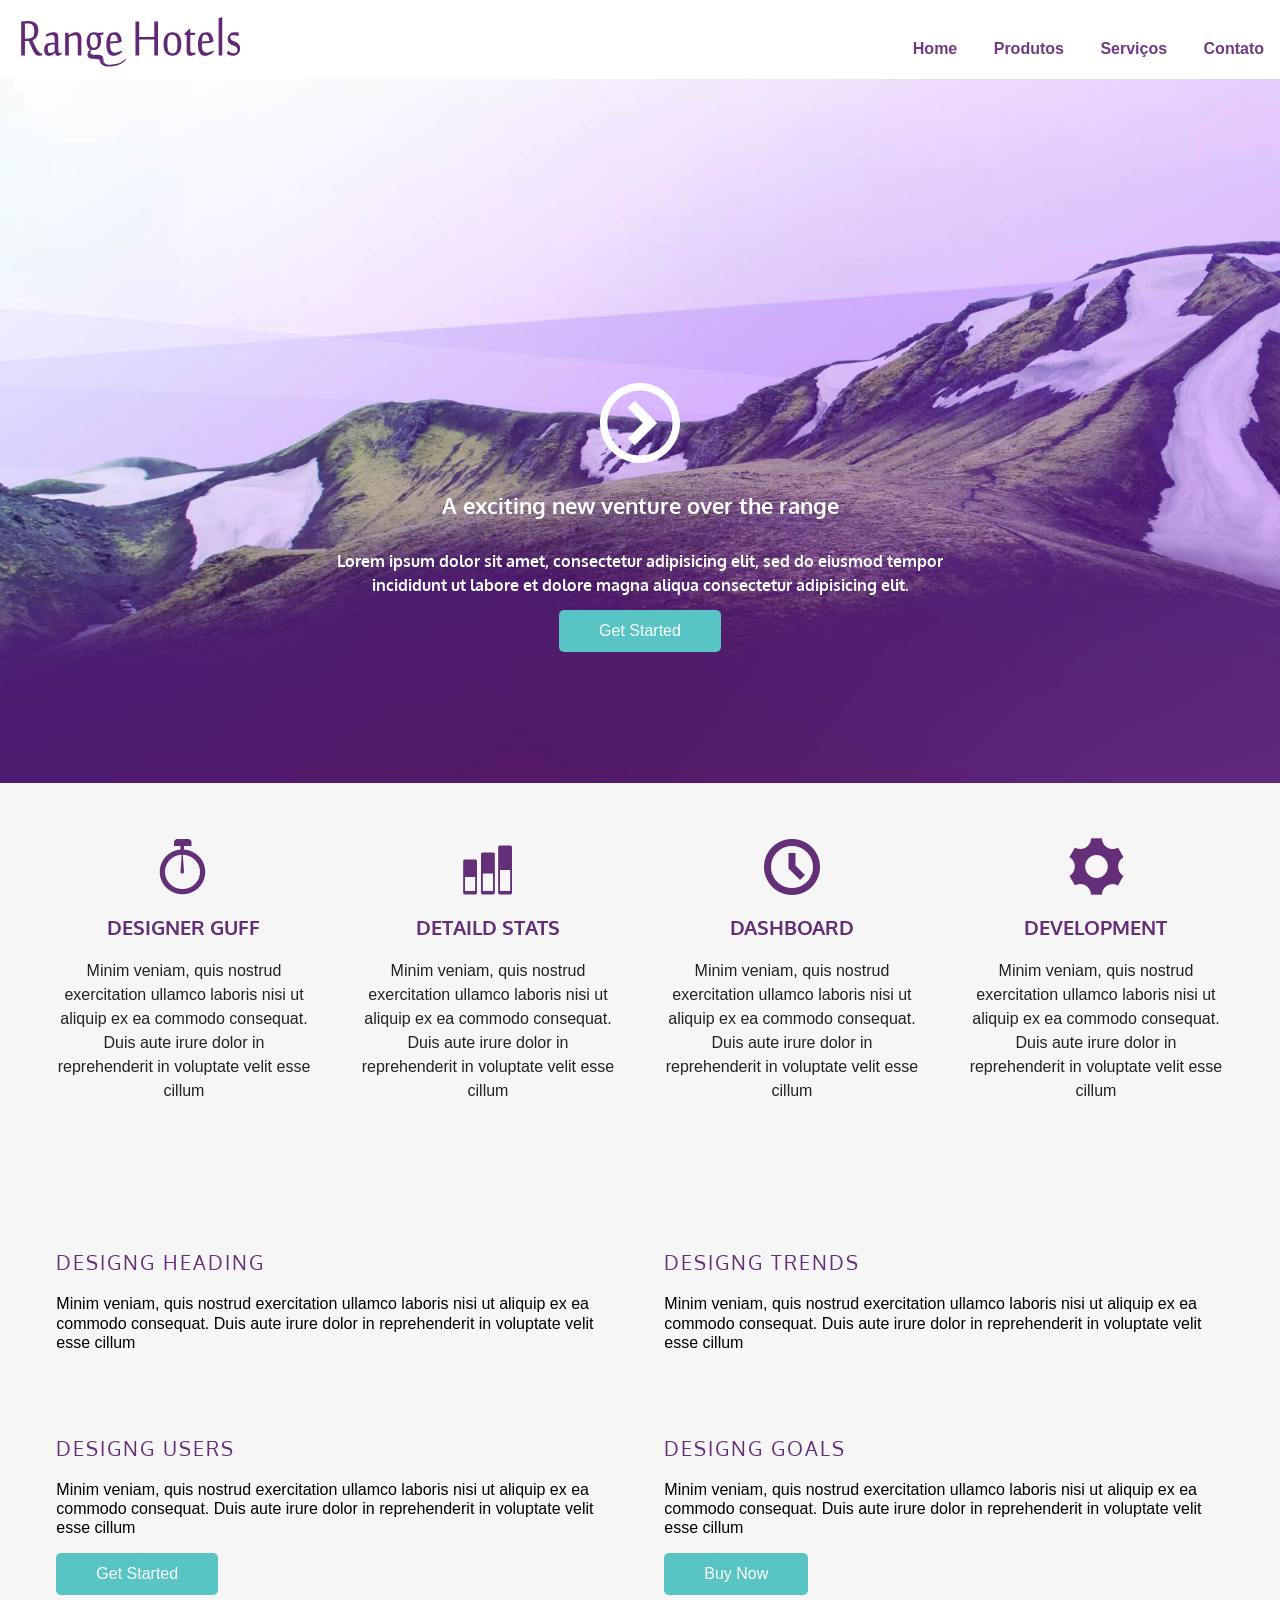
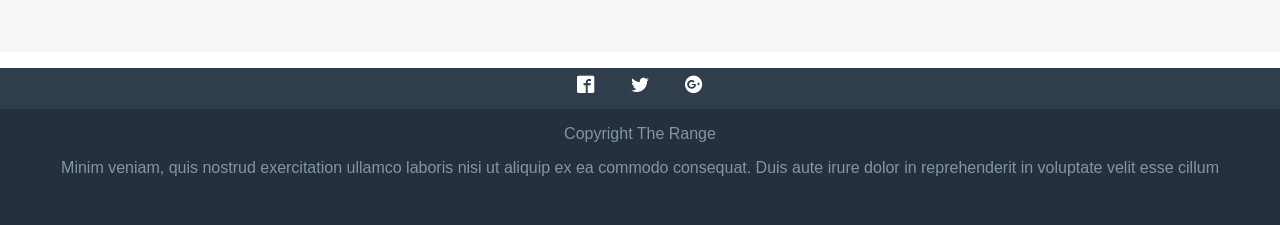
<file: index.html>
﻿<!DOCTYPE html>
<html lang="en">
<head>
    <meta charset="UTF-8">
    <meta http-equiv="X-UA-Compatible" content="IE=edge">
    <meta name="viewport" content="width=device-width, initial-scale=1.0">

    <link href='http://fonts.googleapis.com/css?family=Oxygen:400,300,700' rel='stylesheet' type='text/css'>

    <link rel="stylesheet" href="icomoon/style.css">
    <link rel="stylesheet" href="css/normalize.css">
    <link rel="stylesheet" href="css/main.css">

    <title>Responsive</title>
</head>
<body>
        <header class="top-header clearfix">
            <img class="top-header-logo" src="images/logo_mob.svg" alt="Logotipo">

            <nav class="top-nav">
                <ul>
                    <li><a href="#">Home</a></li>
                    <li><a href="#">Produtos</a></li>
                    <li><a href="#">Serviços</a></li>
                    <li><a href="#">Contato</a></li>
                </ul>
            </nav>
        </header>

            <main>
                <section class="top-content">
                    <div class="icon-play">
                        <img src="images/icon_play.svg" alt="icone de play">
                    </div>
                    
                    <h1 class="top-content-title">A exciting new venture over the range</h1>

                    <h2 class="top-content-subtitle">
                        Lorem ipsum dolor sit amet, consectetur adipisicing elit, 
                        sed do eiusmod tempor incididunt ut labore et dolore magna aliqua 
                        consectetur adipisicing elit.
                    </h2>

                    <a class="button" href="#">Get Started</a>
                </section>                
                
                <section class="middle-content row">
                    <article class="col-1-4">
                        <span class="icon-stopwatch"></span>
                        <h3 class="middle-content-title">Designer Guff</h3>
                        <p class="middle-content-description">
                            Minim veniam, quis nostrud exercitation ullamco laboris
                            nisi ut aliquip ex ea commodo consequat. Duis aute irure dolor
                            in reprehenderit in voluptate velit esse cillum
                        </p>
                    </article>

                    <article class="col-1-4">
                        <span class="icon-stats-bars2"></span>
                        <h3 class="middle-content-title">Detaild Stats</h3>
                        <p>
                            Minim veniam, quis nostrud exercitation ullamco laboris
                            nisi ut aliquip ex ea commodo consequat. Duis aute irure dolor
                            in reprehenderit in voluptate velit esse cillum
                        </p>
                    </article>

                    <article class="col-1-4">
                        <span class="icon-clock"></span>
                        <h3 class="middle-content-title">Dashboard</h3>
                        <p>
                            Minim veniam, quis nostrud exercitation ullamco laboris
                            nisi ut aliquip ex ea commodo consequat. Duis aute irure dolor
                            in reprehenderit in voluptate velit esse cillum
                        </p>
                    </article>

                    <article class="col-1-4">
                        <span class="icon-cog"></span>
                        <h3 class="middle-content-title">Development</h3>
                        <p>
                            Minim veniam, quis nostrud exercitation ullamco laboris
                            nisi ut aliquip ex ea commodo consequat. Duis aute irure dolor
                            in reprehenderit in voluptate velit esse cillum
                        </p>
                    </article>
                </section>

                <section class="main-content row">
                    <article class="main-content-article col-1-2">
                        <h3 class="main-content-title">Designg Heading</h3>
                        <p>
                            Minim veniam, quis nostrud exercitation ullamco laboris
                            nisi ut aliquip ex ea commodo consequat. Duis aute irure dolor
                            in reprehenderit in voluptate velit esse cillum
                        </p>
                    </article>

                    <article class="main-content-article col-1-2">
                        <h3 class="main-content-title">Designg Trends</h3>
                        <p>
                            Minim veniam, quis nostrud exercitation ullamco laboris
                            nisi ut aliquip ex ea commodo consequat. Duis aute irure dolor
                            in reprehenderit in voluptate velit esse cillum
                        </p>
                    </article>

                    <article class="main-content-article clearfix col-1-2">
                        <h3 class="main-content-title">Designg Users</h3>
                        <p>
                            Minim veniam, quis nostrud exercitation ullamco laboris
                            nisi ut aliquip ex ea commodo consequat. Duis aute irure dolor
                            in reprehenderit in voluptate velit esse cillum
                        </p>

                        <a href="#" class="button">Get Started</a>
                    </article>

                    <article class="main-content-article clearfix col-1-2">
                        <h3 class="main-content-title">Designg Goals</h3>
                        <p>
                            Minim veniam, quis nostrud exercitation ullamco laboris
                            nisi ut aliquip ex ea commodo consequat. Duis aute irure dolor
                            in reprehenderit in voluptate velit esse cillum
                        </p>

                        <a href="#" class="button">Buy Now</a>
                    </article>
                </section>
            </main>

            <footer class="footer">
                <ul class="footer-menushare">
                    <li>
                        <a href="#" class="icon-facebook2">
                            <span class="hidden">Facebook</span>
                        </a>
                    </li>
                    <li>
                        <a href="#" class="icon-twitter">
                            <span class="hidden">Twitter</span>
                        </a>
                    </li>
                    <li>
                        <a href="#" class="icon-google-plus3">
                            <span class="hidden">Google Plus</span>
                        </a>
                    </li>
                </ul>

                <p>Copyright The Range</p>
                <p>
                    Minim veniam, quis nostrud exercitation ullamco laboris
                            nisi ut aliquip ex ea commodo consequat. Duis aute irure dolor
                            in reprehenderit in voluptate velit esse cillum
                </p>
            </footer>
</body>
</html>
</file>
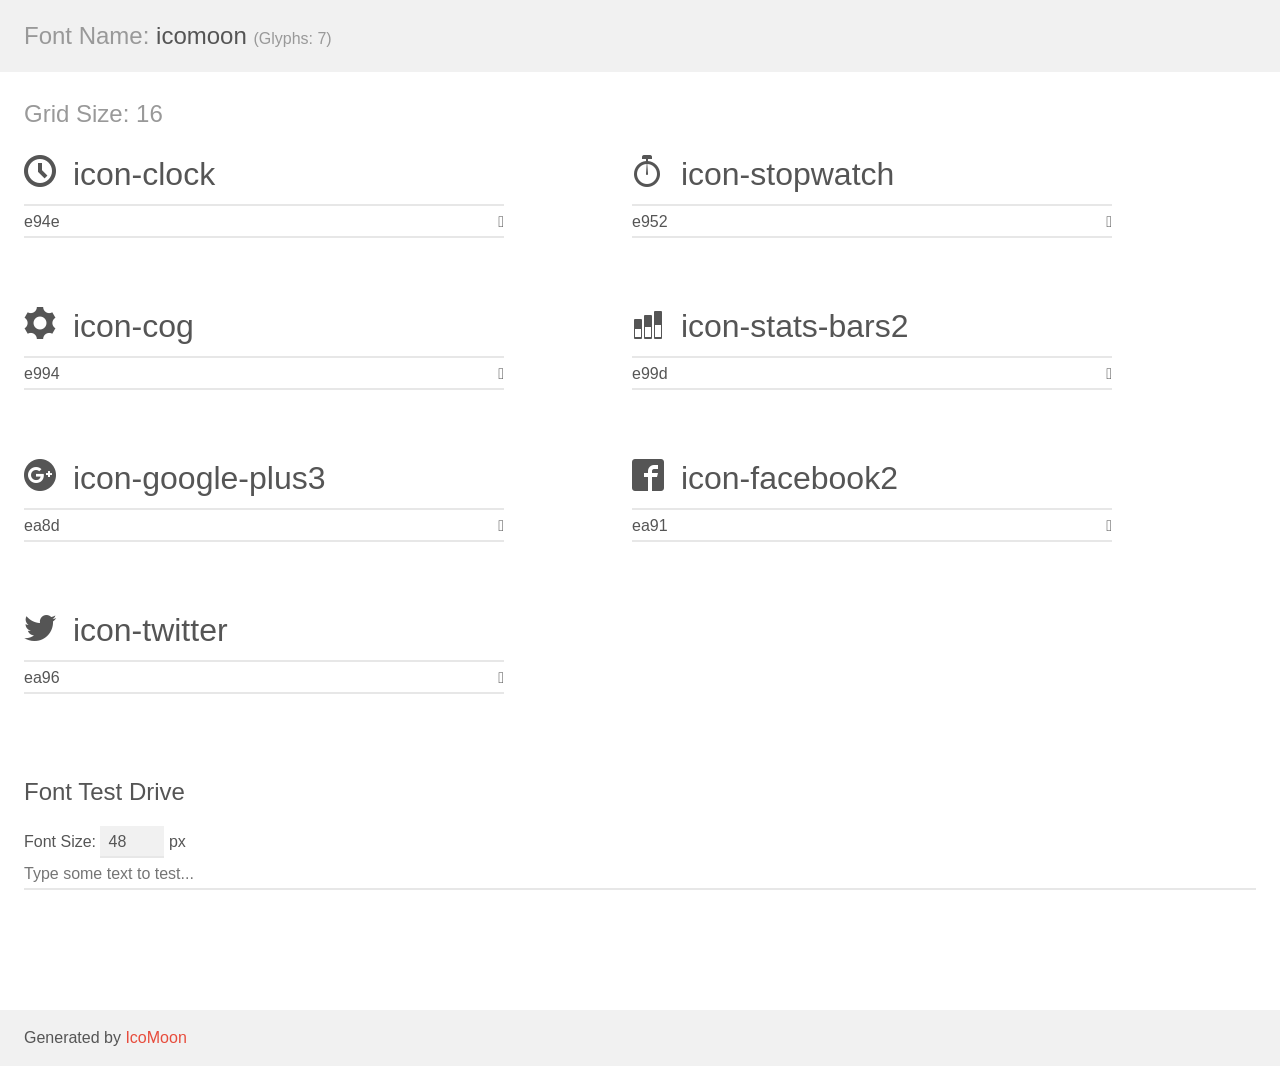
<file: icomoon/demo.html>
<!doctype html>
<html>
<head>
    <meta charset="utf-8">
    <title>IcoMoon Demo</title>
    <meta name="description" content="An Icon Font Generated By IcoMoon.io">
    <meta name="viewport" content="width=device-width, initial-scale=1">
    <link rel="stylesheet" href="demo-files/demo.css">
    <link rel="stylesheet" href="style.css"></head>
<body>
    <div class="bgc1 clearfix">
        <h1 class="mhmm mvm"><span class="fgc1">Font Name:</span> icomoon <small class="fgc1">(Glyphs:&nbsp;7)</small></h1>
    </div>
    <div class="clearfix mhl ptl">
        <h1 class="mvm mtn fgc1">Grid Size: 16</h1>
        <div class="glyph fs1">
            <div class="clearfix bshadow0 pbs">
                <span class="icon-clock"></span>
                <span class="mls"> icon-clock</span>
            </div>
            <fieldset class="fs0 size1of1 clearfix hidden-false">
                <input type="text" readonly value="e94e" class="unit size1of2" />
                <input type="text" maxlength="1" readonly value="&#xe94e;" class="unitRight size1of2 talign-right" />
            </fieldset>
            <div class="fs0 bshadow0 clearfix hidden-true">
                <span class="unit pvs fgc1">liga: </span>
                <input type="text" readonly value="clock, time2" class="liga unitRight" />
            </div>
        </div>
        <div class="glyph fs1">
            <div class="clearfix bshadow0 pbs">
                <span class="icon-stopwatch"></span>
                <span class="mls"> icon-stopwatch</span>
            </div>
            <fieldset class="fs0 size1of1 clearfix hidden-false">
                <input type="text" readonly value="e952" class="unit size1of2" />
                <input type="text" maxlength="1" readonly value="&#xe952;" class="unitRight size1of2 talign-right" />
            </fieldset>
            <div class="fs0 bshadow0 clearfix hidden-true">
                <span class="unit pvs fgc1">liga: </span>
                <input type="text" readonly value="stopwatch, time5" class="liga unitRight" />
            </div>
        </div>
        <div class="glyph fs1">
            <div class="clearfix bshadow0 pbs">
                <span class="icon-cog"></span>
                <span class="mls"> icon-cog</span>
            </div>
            <fieldset class="fs0 size1of1 clearfix hidden-false">
                <input type="text" readonly value="e994" class="unit size1of2" />
                <input type="text" maxlength="1" readonly value="&#xe994;" class="unitRight size1of2 talign-right" />
            </fieldset>
            <div class="fs0 bshadow0 clearfix hidden-true">
                <span class="unit pvs fgc1">liga: </span>
                <input type="text" readonly value="cog, gear" class="liga unitRight" />
            </div>
        </div>
        <div class="glyph fs1">
            <div class="clearfix bshadow0 pbs">
                <span class="icon-stats-bars2"></span>
                <span class="mls"> icon-stats-bars2</span>
            </div>
            <fieldset class="fs0 size1of1 clearfix hidden-false">
                <input type="text" readonly value="e99d" class="unit size1of2" />
                <input type="text" maxlength="1" readonly value="&#xe99d;" class="unitRight size1of2 talign-right" />
            </fieldset>
            <div class="fs0 bshadow0 clearfix hidden-true">
                <span class="unit pvs fgc1">liga: </span>
                <input type="text" readonly value="stats-bars2, stats4" class="liga unitRight" />
            </div>
        </div>
        <div class="glyph fs1">
            <div class="clearfix bshadow0 pbs">
                <span class="icon-google-plus3"></span>
                <span class="mls"> icon-google-plus3</span>
            </div>
            <fieldset class="fs0 size1of1 clearfix hidden-false">
                <input type="text" readonly value="ea8d" class="unit size1of2" />
                <input type="text" maxlength="1" readonly value="&#xea8d;" class="unitRight size1of2 talign-right" />
            </fieldset>
            <div class="fs0 bshadow0 clearfix hidden-true">
                <span class="unit pvs fgc1">liga: </span>
                <input type="text" readonly value="google-plus3, brand7" class="liga unitRight" />
            </div>
        </div>
        <div class="glyph fs1">
            <div class="clearfix bshadow0 pbs">
                <span class="icon-facebook2"></span>
                <span class="mls"> icon-facebook2</span>
            </div>
            <fieldset class="fs0 size1of1 clearfix hidden-false">
                <input type="text" readonly value="ea91" class="unit size1of2" />
                <input type="text" maxlength="1" readonly value="&#xea91;" class="unitRight size1of2 talign-right" />
            </fieldset>
            <div class="fs0 bshadow0 clearfix hidden-true">
                <span class="unit pvs fgc1">liga: </span>
                <input type="text" readonly value="facebook2, brand11" class="liga unitRight" />
            </div>
        </div>
        <div class="glyph fs1">
            <div class="clearfix bshadow0 pbs">
                <span class="icon-twitter"></span>
                <span class="mls"> icon-twitter</span>
            </div>
            <fieldset class="fs0 size1of1 clearfix hidden-false">
                <input type="text" readonly value="ea96" class="unit size1of2" />
                <input type="text" maxlength="1" readonly value="&#xea96;" class="unitRight size1of2 talign-right" />
            </fieldset>
            <div class="fs0 bshadow0 clearfix hidden-true">
                <span class="unit pvs fgc1">liga: </span>
                <input type="text" readonly value="twitter, brand16" class="liga unitRight" />
            </div>
        </div>
    </div>

    <!--[if gt IE 8]><!-->
    <div class="mhl clearfix mbl">
        <h1>Font Test Drive</h1>
        <label>
            Font Size: <input id="fontSize" type="number" class="textbox0 mbm"
            min="8" value="48" />
            px
        </label>
        <input id="testText" type="text" class="phl size1of1 mvl"
        placeholder="Type some text to test..." value=""/>
        <div id="testDrive" class="icon-" style="font-family: icomoon">&nbsp;
        </div>
    </div>
    <!--<![endif]-->
    <div class="bgc1 clearfix">
        <p class="mhl">Generated by <a href="https://icomoon.io/app">IcoMoon</a></p>
    </div>

    <script src="demo-files/demo.js"></script>
</body>
</html>
</file>
<file: icomoon/style.css>
@font-face {
  font-family: 'icomoon';
  src:  url('fonts/icomoon.eot?63mhzg');
  src:  url('fonts/icomoon.eot?63mhzg#iefix') format('embedded-opentype'),
    url('fonts/icomoon.ttf?63mhzg') format('truetype'),
    url('fonts/icomoon.woff?63mhzg') format('woff'),
    url('fonts/icomoon.svg?63mhzg#icomoon') format('svg');
  font-weight: normal;
  font-style: normal;
  font-display: block;
}

[class^="icon-"], [class*=" icon-"] {
  /* use !important to prevent issues with browser extensions that change fonts */
  font-family: 'icomoon' !important;
  speak: never;
  font-style: normal;
  font-weight: normal;
  font-variant: normal;
  text-transform: none;
  line-height: 1;

  /* Better Font Rendering =========== */
  -webkit-font-smoothing: antialiased;
  -moz-osx-font-smoothing: grayscale;
}

.icon-clock:before {
  content: "\e94e";
}
.icon-stopwatch:before {
  content: "\e952";
}
.icon-cog:before {
  content: "\e994";
}
.icon-stats-bars2:before {
  content: "\e99d";
}
.icon-google-plus3:before {
  content: "\ea8d";
}
.icon-facebook2:before {
  content: "\ea91";
}
.icon-twitter:before {
  content: "\ea96";
}
</file>
<file: css/main.css>
@charset "UTF-8";

html{
    font-family: sans-serif;
}

h1, h2, h3, h4, h5, h6{
    font-family: "Oxygen";
}

.clearfix::after, .row::after{
    content: ' ';
    display: block;
    clear: both;
}

.button{
    display: inline-block;
    padding: .75em 2.5em;
    background-color: #58c4c4;
    border-radius: 5px;
    color: white;
    text-decoration: none;
}

.button:hover{
    background: #37a0a0;
}

.top-header{
    text-align: center;
}

.top-header-logo{
    margin: .5em; 
}

.top-nav{
    background: rebeccapurple;
}

.top-nav ul{
    margin: 0;
    padding: 0;
    list-style: none;
}

.top-nav a{
    display: block;
    color: white;
    text-decoration: none;
    padding: 1em;
}

.top-nav a:hover{
    background-color: #7c3792;
}

.top-content{
    padding: 1em;
    text-align: center;
    background: #f6f6f6;
}

.icon-play {
    height: 5em;
    display: none;
}

.icon-play img{
    max-width: 100%;
    max-height: 100%;
}

.top-content-title{
    font-size: 1.375em;
    color: #612674;
    margin: 1.375em;
}

.top-content-subtitle{
    color: #a87bb7;
    font-size: 1em;
    line-height: 1.5;
}

.middle-content{
    padding: 2em;
    background: #f6f6f6;
    text-align: center;
}

.middle-content-title{
    font-size: 1.25em;
    color: #652e78;
    text-transform: uppercase;
}

.middle-content p{
    line-height: 1.5;
    color: #222;
}

/* span[class^=icon] selecionando span que tem atributo class que começa com a "icon" */
.middle-content span[class^=icon]{
    font-size: 3.5em;
    color: #652e78;
}

.main-content{
    padding: 2em;
    background: #f6f6f6;
}

.main-content-article{
    margin-bottom: 3.5em;
}

.main-content-title{
    font-size: 1.25em;
    color: #652e78;
    text-transform: uppercase;
    letter-spacing: .1em;
    font-weight: normal;
}

.main-content p{
    line-height: 1.2;
}

.hidden{
    width: 0;
    height: 0;
    overflow: hidden;
    opacity: 0;
    display:block;
}

.footer{
    background: #25303e;
    color: #83969f;
    text-align: center;
    padding-bottom: 2em;
}

.footer-menushare{
    background: #303d4c;
    padding: .5em;
}

.footer-menushare li{
    display: inline-block;
    margin: 0 1em;
}

.footer-menushare a{
    font-size: 1.1em;
    text-decoration: none;
    color: white;
}

@media screen and (min-width: 48.75em){

    .top-header-logo{
        float: left;
    }

    .top-nav{
        background: transparent;
        float: right;
        margin-top: 1.5em;
    }

    .top-nav ul{
        margin: 0;
        padding: 0;
    }

    .top-nav li{
        display: inline-block;
    }

    .top-nav a{
        font-weight: bold;
        color: #713a84;
    }

    .top-nav a:hover{
        background: #e7d9fc;
    }

    .top-content{
        background: #521a66;
    }

    .icon-play{
        display: block;
    }

    .top-content-title, .top-content-subtitle{
        color: white;
    }

    .main-content-article .button{
        float: right;
    }

    .col-1-4{
        width: 44%;
        margin: 3%;
        float: left;
    }
}

@media screen and (min-width: 62.5em){
    .top-content{
        background: #521a66 url(../images/bg_topo_1198x670.jpg);
        background-repeat: no-repeat;
        background-size: cover;
        padding-top: 10em;
        padding-bottom: 5em;
        height: 15em;
    }

    .icon-play{
        display: block;
    }
}

@media screen and (min-width: 64em){
    .top-content{
        background-image: url(../images/bg_topo_1600x1374.jpg);
        background-position: center top;
        padding: 19em 20em 10em;
    }

    .col-1-4{
        width: 21%;
        margin: 2%;
    }

    .col-1-2{
        float: left;
        width: 46%;
        margin: 2%;
    }

    .main-content-article .button{
        float: none;
    }
}
</file>
<file: icomoon/demo-files/demo.css>
body {
  padding: 0;
  margin: 0;
  font-family: sans-serif;
  font-size: 1em;
  line-height: 1.5;
  color: #555;
  background: #fff;
}
h1 {
  font-size: 1.5em;
  font-weight: normal;
}
small {
  font-size: .66666667em;
}
a {
  color: #e74c3c;
  text-decoration: none;
}
a:hover, a:focus {
  box-shadow: 0 1px #e74c3c;
}
.bshadow0, input {
  box-shadow: inset 0 -2px #e7e7e7;
}
input:hover {
  box-shadow: inset 0 -2px #ccc;
}
input, fieldset {
  font-family: sans-serif;
  font-size: 1em;
  margin: 0;
  padding: 0;
  border: 0;
}
input {
  color: inherit;
  line-height: 1.5;
  height: 1.5em;
  padding: .25em 0;
}
input:focus {
  outline: none;
  box-shadow: inset 0 -2px #449fdb;
}
.glyph {
  font-size: 16px;
  width: 15em;
  padding-bottom: 1em;
  margin-right: 4em;
  margin-bottom: 1em;
  float: left;
  overflow: hidden;
}
.liga {
  width: 80%;
  width: calc(100% - 2.5em);
}
.talign-right {
  text-align: right;
}
.talign-center {
  text-align: center;
}
.bgc1 {
  background: #f1f1f1;
}
.fgc1 {
  color: #999;
}
.fgc0 {
  color: #000;
}
p {
  margin-top: 1em;
  margin-bottom: 1em;
}
.mvm {
  margin-top: .75em;
  margin-bottom: .75em;
}
.mtn {
  margin-top: 0;
}
.mtl, .mal {
  margin-top: 1.5em;
}
.mbl, .mal {
  margin-bottom: 1.5em;
}
.mal, .mhl {
  margin-left: 1.5em;
  margin-right: 1.5em;
}
.mhmm {
  margin-left: 1em;
  margin-right: 1em;
}
.mls {
  margin-left: .25em;
}
.ptl {
  padding-top: 1.5em;
}
.pbs, .pvs {
  padding-bottom: .25em;
}
.pvs, .pts {
  padding-top: .25em;
}
.unit {
  float: left;
}
.unitRight {
  float: right;
}
.size1of2 {
  width: 50%;
}
.size1of1 {
  width: 100%;
}
.clearfix:before, .clearfix:after {
  content: " ";
  display: table;
}
.clearfix:after {
  clear: both;
}
.hidden-true {
  display: none;
}
.textbox0 {
  width: 3em;
  background: #f1f1f1;
  padding: .25em .5em;
  line-height: 1.5;
  height: 1.5em;
}
#testDrive {
  display: block;
  padding-top: 24px;
  line-height: 1.5;
}
.fs0 {
  font-size: 16px;
}
.fs1 {
  font-size: 32px;
}
</file>
